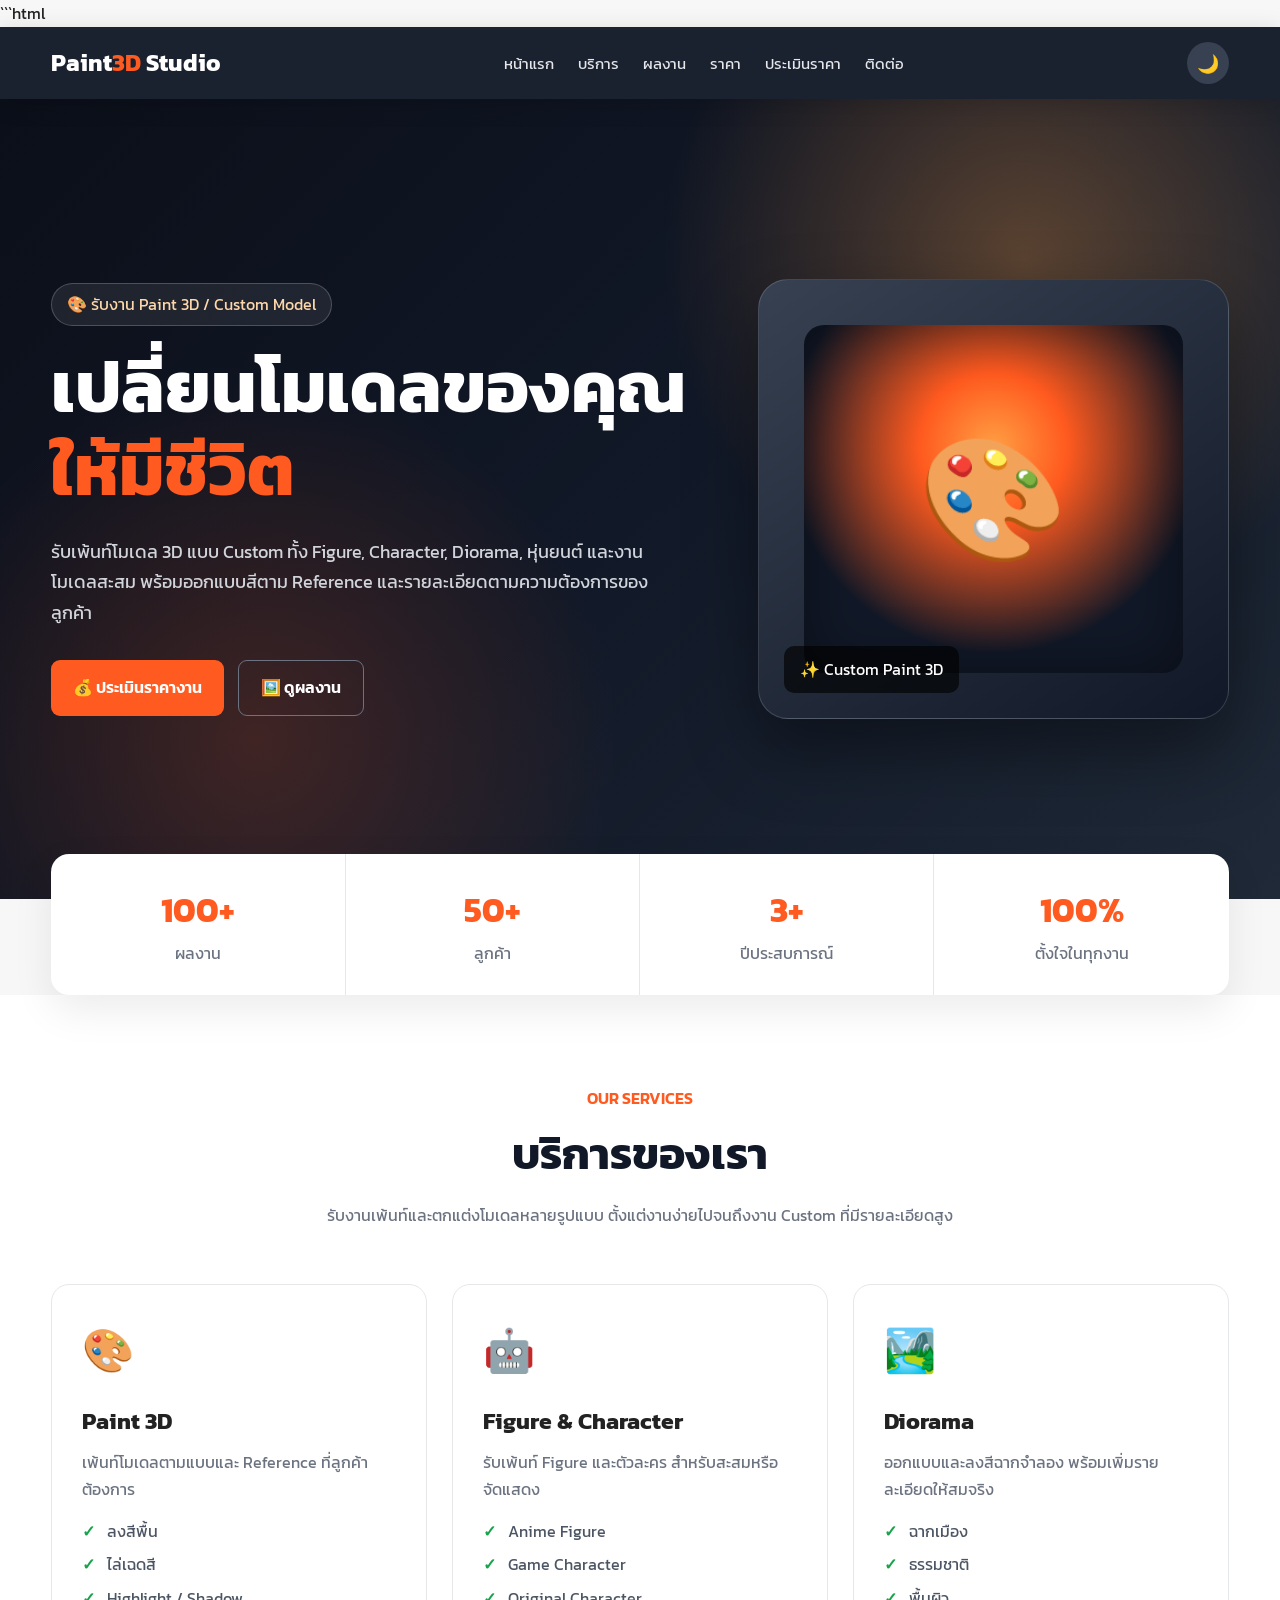
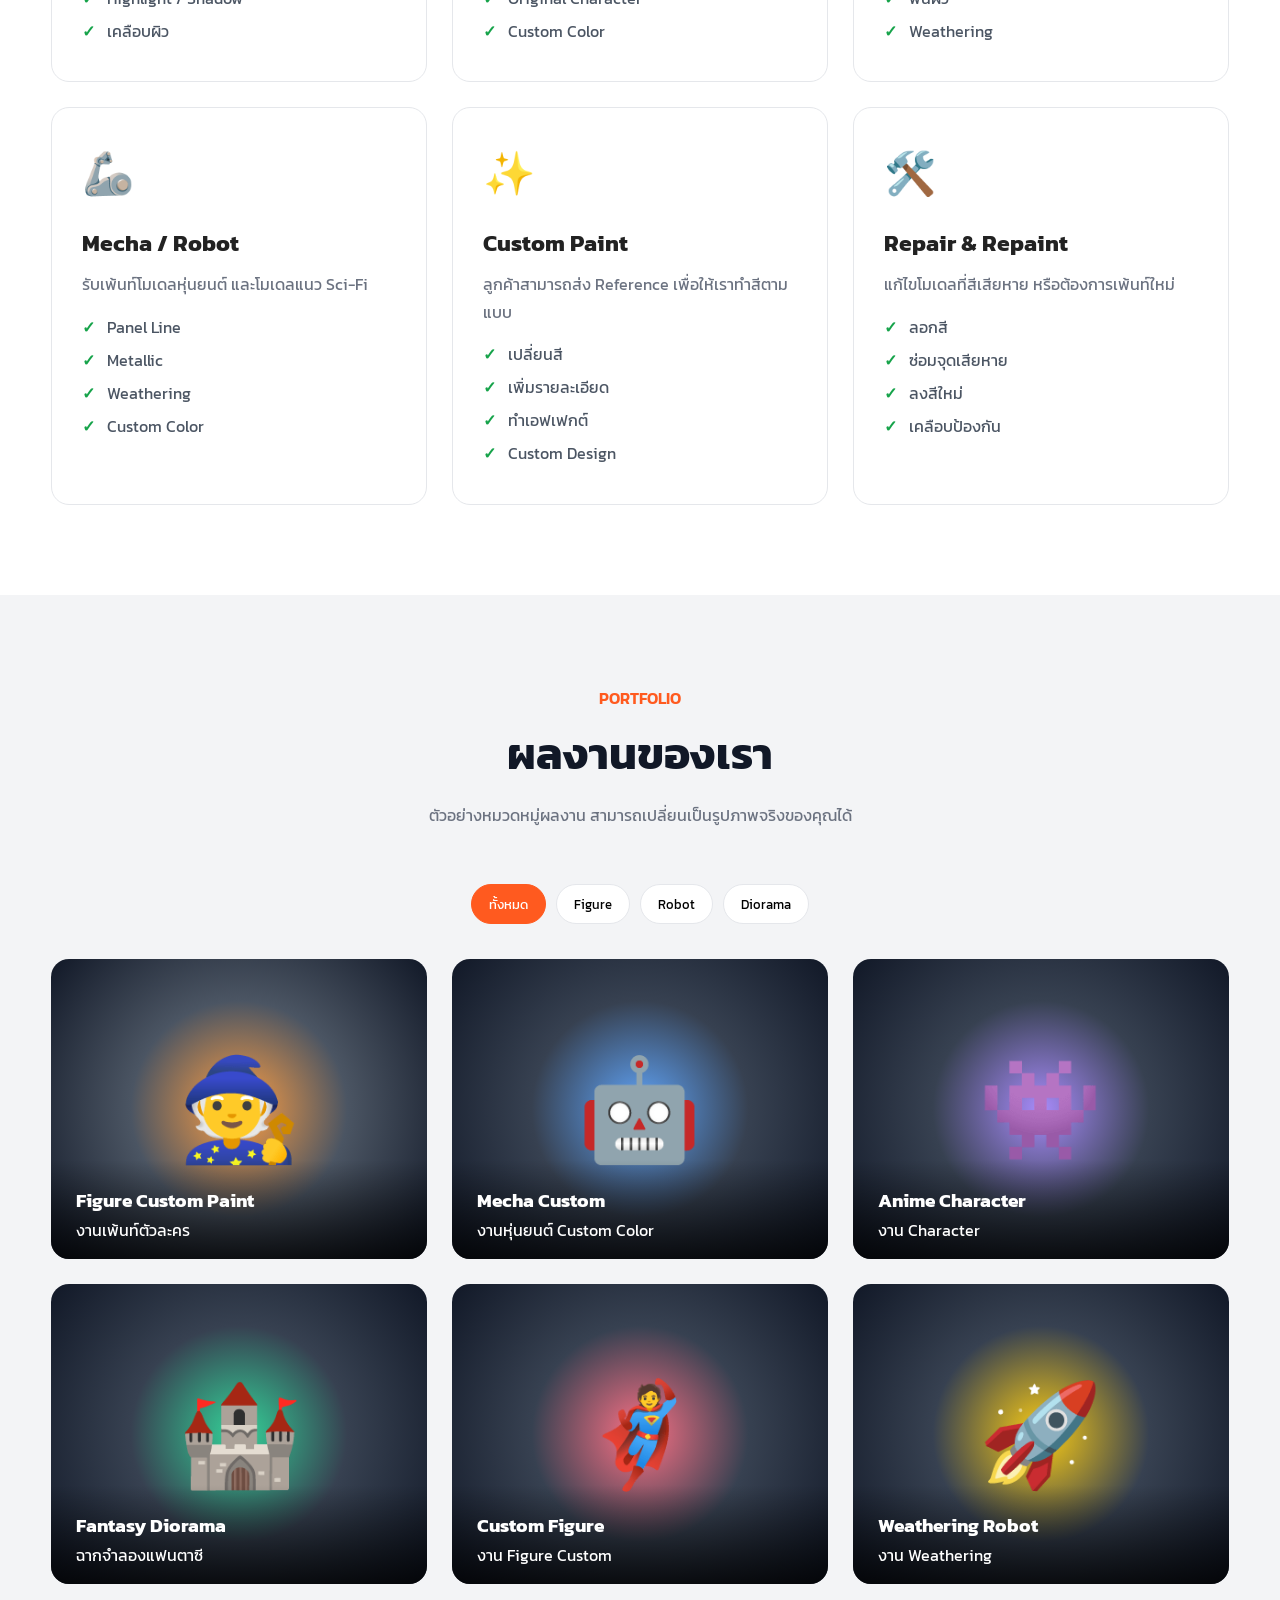
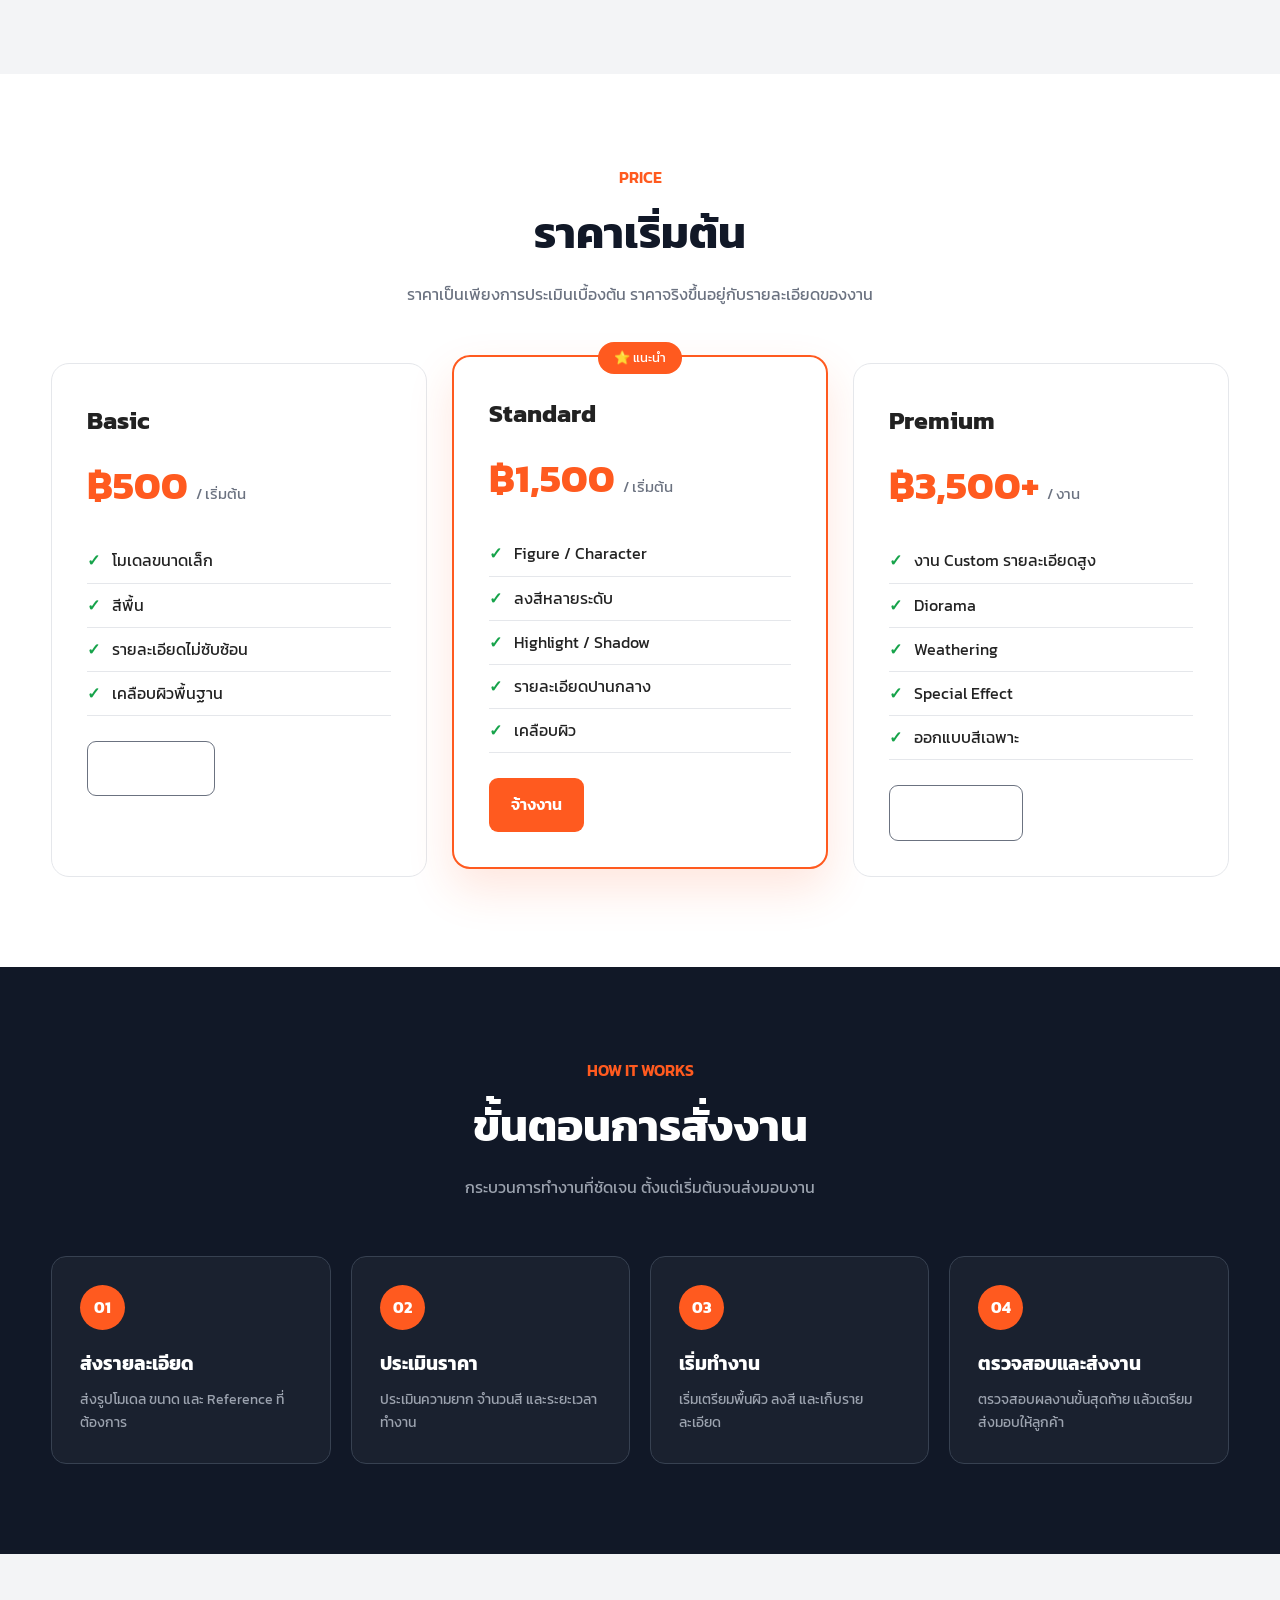
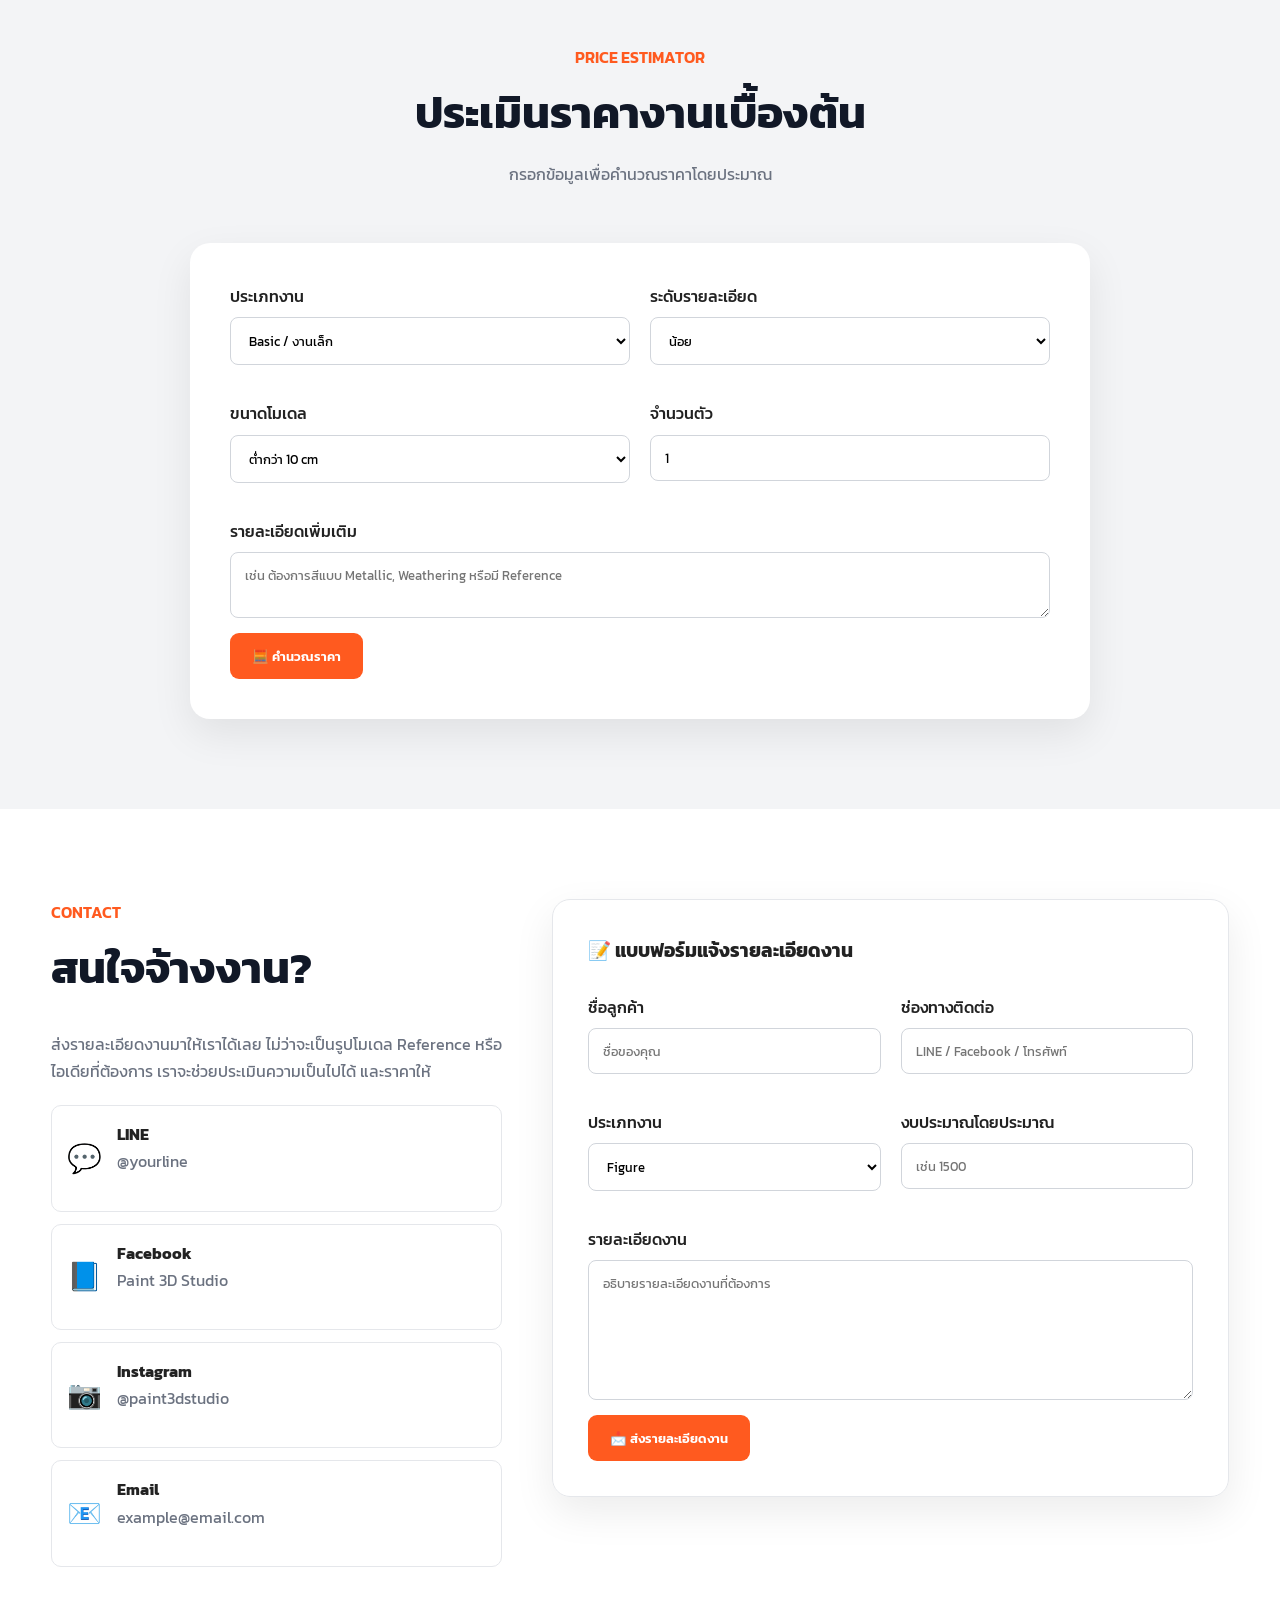
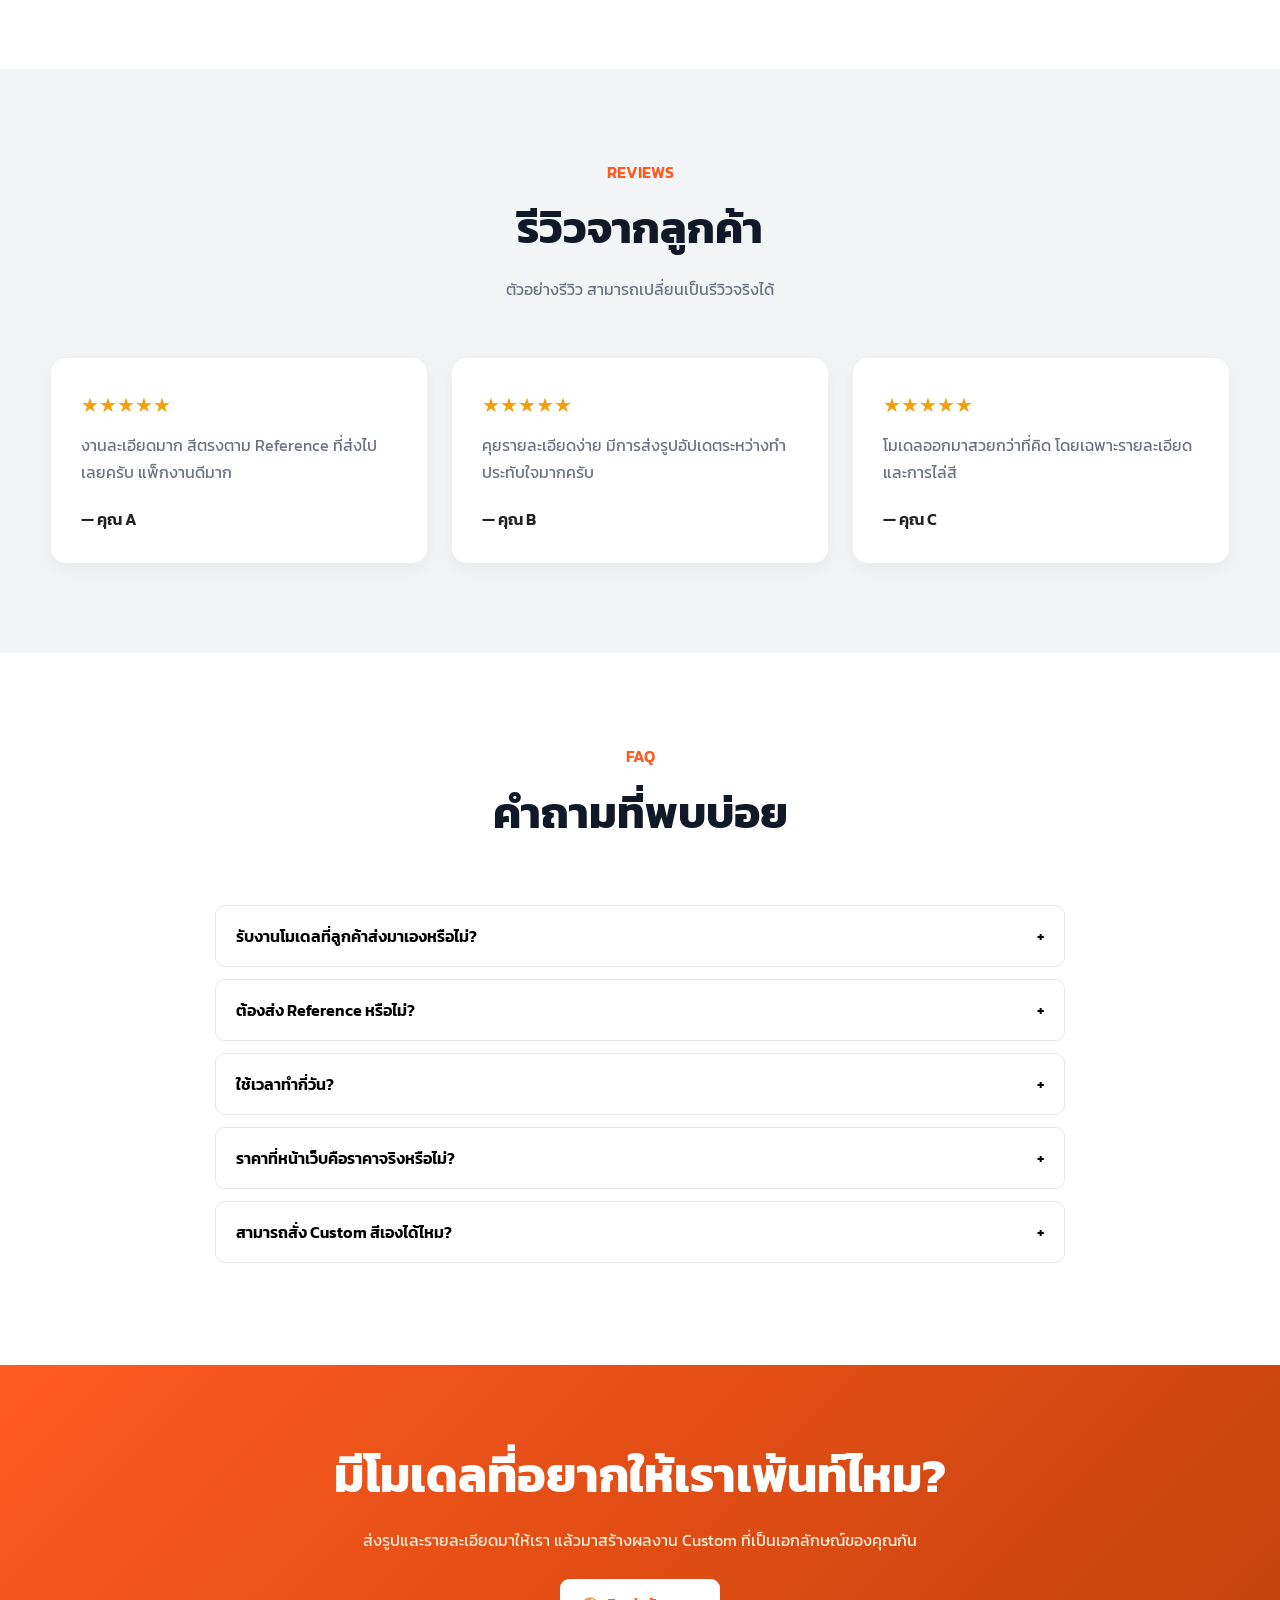
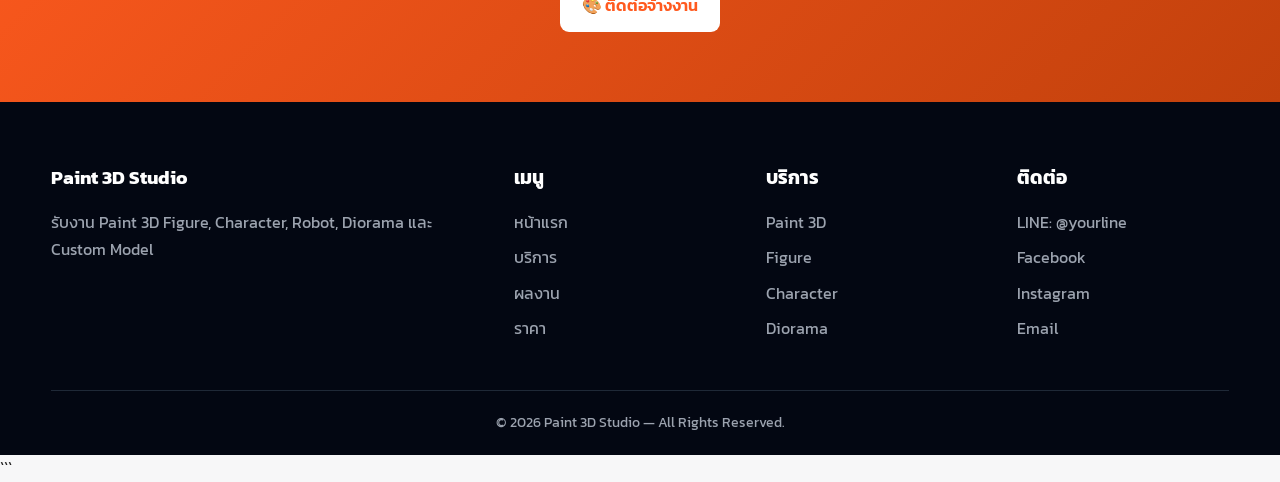
<file: Paint 3D.HTML>
```html
<!DOCTYPE html>
<html lang="th">

<head>

    <meta charset="UTF-8">

    <meta name="viewport"
          content="width=device-width, initial-scale=1.0">

    <meta name="description"
          content="Paint 3D Studio รับงานเพ้นท์โมเดล 3D งาน Figure งาน Character งาน Diorama และงาน Custom">

    <title>Paint 3D Studio | รับงาน Paint 3D</title>


    <!-- =====================================================
         GOOGLE FONT
    ====================================================== -->

    <link rel="preconnect"
          href="https://fonts.googleapis.com">

    <link rel="preconnect"
          href="https://fonts.gstatic.com"
          crossorigin>

    <link href="https://fonts.googleapis.com/css2?family=Kanit:wght@300;400;500;600;700&display=swap"
          rel="stylesheet">


    <!-- =====================================================
         CSS
    ====================================================== -->

    <style>

    /* =====================================================
       RESET
    ====================================================== */

    * {
        margin: 0;
        padding: 0;
        box-sizing: border-box;
    }

    html {
        scroll-behavior: smooth;
    }

    body {

        font-family: "Kanit", sans-serif;

        background: #f7f7f8;

        color: #222;

        line-height: 1.7;

        transition:
            background 0.3s ease,
            color 0.3s ease;
    }

    img {
        max-width: 100%;
        display: block;
    }

    a {
        text-decoration: none;
        color: inherit;
    }

    button,
    input,
    select,
    textarea {
        font-family: inherit;
    }


    /* =====================================================
       VARIABLES
    ====================================================== */

    :root {

        --primary: #ff5a1f;

        --primary-dark: #d9410b;

        --secondary: #ff9f43;

        --dark: #111827;

        --dark-2: #1f2937;

        --gray: #6b7280;

        --light: #f9fafb;

        --white: #ffffff;

        --border: #e5e7eb;

        --success: #16a34a;

        --shadow:
            0 15px 40px rgba(0, 0, 0, 0.08);
    }


    /* =====================================================
       CONTAINER
    ====================================================== */

    .container {

        width: min(1180px, 92%);

        margin: auto;
    }


    /* =====================================================
       HEADER
    ====================================================== */

    header {

        position: sticky;

        top: 0;

        z-index: 5000;

        background:
            rgba(17, 24, 39, 0.96);

        backdrop-filter:
            blur(15px);

        box-shadow:
            0 5px 25px rgba(0, 0, 0, 0.15);
    }

    .navbar {

        min-height: 72px;

        display: flex;

        justify-content: space-between;

        align-items: center;

        gap: 20px;
    }

    .logo {

        color: white;

        font-size: 24px;

        font-weight: 700;

        white-space: nowrap;
    }

    .logo span {

        color: var(--primary);
    }

    .nav-menu {

        display: flex;

        align-items: center;

        gap: 24px;

        list-style: none;
    }

    .nav-menu a {

        color: #e5e7eb;

        font-size: 15px;

        transition: 0.25s;
    }

    .nav-menu a:hover {

        color: var(--secondary);
    }

    .header-actions {

        display: flex;

        align-items: center;

        gap: 10px;
    }

    .theme-btn,
    .menu-btn {

        width: 42px;

        height: 42px;

        border: none;

        border-radius: 50%;

        cursor: pointer;

        color: white;

        background: #374151;

        font-size: 18px;
    }

    .menu-btn {

        display: none;

        border-radius: 8px;
    }


    /* =====================================================
       HERO
    ====================================================== */

    .hero {

        min-height: 700px;

        color: white;

        display: flex;

        align-items: center;

        background:

            radial-gradient(
                circle at 80% 20%,
                rgba(255, 159, 67, 0.3),
                transparent 30%
            ),

            radial-gradient(
                circle at 20% 80%,
                rgba(255, 90, 31, 0.2),
                transparent 30%
            ),

            linear-gradient(
                135deg,
                #0b0f19,
                #111827,
                #1f2937
            );
    }

    .hero-grid {

        display: grid;

        grid-template-columns:
            1.15fr 0.85fr;

        align-items: center;

        gap: 70px;

        padding: 90px 0;
    }

    .hero-badge {

        display: inline-block;

        padding: 7px 15px;

        border:
            1px solid rgba(255,255,255,0.2);

        background:
            rgba(255,255,255,0.08);

        border-radius: 30px;

        margin-bottom: 20px;

        color: #fed7aa;
    }

    .hero h1 {

        font-size:
            clamp(42px, 6vw, 72px);

        line-height: 1.15;

        margin-bottom: 25px;
    }

    .hero h1 span {

        color: var(--primary);
    }

    .hero p {

        color: #d1d5db;

        font-size: 18px;

        max-width: 680px;

        margin-bottom: 32px;
    }

    .hero-buttons {

        display: flex;

        flex-wrap: wrap;

        gap: 14px;
    }

    .btn {

        display: inline-flex;

        align-items: center;

        justify-content: center;

        padding: 13px 22px;

        border-radius: 9px;

        border: none;

        cursor: pointer;

        font-weight: 600;

        transition: 0.25s;
    }

    .btn-primary {

        background: var(--primary);

        color: white;
    }

    .btn-primary:hover {

        background: var(--primary-dark);

        transform:
            translateY(-2px);
    }

    .btn-outline {

        border:
            1px solid #6b7280;

        color: white;

        background: transparent;
    }

    .btn-outline:hover {

        background: white;

        color: var(--dark);
    }

    .hero-preview {

        position: relative;

        min-height: 440px;

        border-radius: 30px;

        overflow: hidden;

        border:
            1px solid rgba(255,255,255,0.15);

        background:
            linear-gradient(
                145deg,
                #374151,
                #111827
            );

        box-shadow:
            0 30px 70px rgba(0,0,0,0.4);
    }

    .preview-model {

        position: absolute;

        inset: 45px;

        border-radius: 20px;

        background:

            radial-gradient(
                circle at 50% 35%,
                #ff9f43,
                #ff5a1f 25%,
                #111827 70%
            );

        display: flex;

        justify-content: center;

        align-items: center;

        font-size: 120px;

        box-shadow:
            inset 0 0 60px rgba(0,0,0,.4);
    }

    .preview-tag {

        position: absolute;

        left: 25px;

        bottom: 25px;

        padding: 10px 16px;

        border-radius: 10px;

        background:
            rgba(0,0,0,.65);

        color: white;
    }


    /* =====================================================
       STATS
    ====================================================== */

    .stats {

        margin-top: -45px;

        position: relative;

        z-index: 10;
    }

    .stats-grid {

        display: grid;

        grid-template-columns:
            repeat(4, 1fr);

        background: white;

        border-radius: 18px;

        overflow: hidden;

        box-shadow: var(--shadow);
    }

    .stat {

        padding: 28px;

        text-align: center;

        border-right:
            1px solid var(--border);
    }

    .stat:last-child {

        border-right: none;
    }

    .stat strong {

        display: block;

        color: var(--primary);

        font-size: 34px;
    }

    .stat span {

        color: var(--gray);
    }


    /* =====================================================
       SECTION
    ====================================================== */

    section {

        padding: 90px 0;
    }

    .section-heading {

        text-align: center;

        margin-bottom: 55px;
    }

    .section-heading .label {

        color: var(--primary);

        font-weight: 600;

        margin-bottom: 5px;
    }

    .section-heading h2 {

        font-size:
            clamp(30px, 4vw, 44px);

        color: var(--dark);

        margin-bottom: 10px;
    }

    .section-heading p {

        color: var(--gray);

        max-width: 700px;

        margin: auto;
    }


    /* =====================================================
       SERVICES
    ====================================================== */

    .services {

        background: white;
    }

    .service-grid {

        display: grid;

        grid-template-columns:
            repeat(3, 1fr);

        gap: 25px;
    }

    .service-card {

        padding: 30px;

        border:
            1px solid var(--border);

        border-radius: 18px;

        background: white;

        transition: 0.3s;
    }

    .service-card:hover {

        transform:
            translateY(-7px);

        box-shadow: var(--shadow);
    }

    .service-icon {

        font-size: 42px;

        margin-bottom: 15px;
    }

    .service-card h3 {

        font-size: 23px;

        margin-bottom: 8px;
    }

    .service-card p {

        color: var(--gray);

        margin-bottom: 15px;
    }

    .service-card ul {

        list-style: none;

        color: #4b5563;
    }

    .service-card li {

        margin: 6px 0;
    }

    .service-card li::before {

        content: "✓";

        color: var(--success);

        font-weight: bold;

        margin-right: 8px;
    }


    /* =====================================================
       PORTFOLIO
    ====================================================== */

    .portfolio {

        background: #f3f4f6;
    }

    .filter-buttons {

        display: flex;

        justify-content: center;

        flex-wrap: wrap;

        gap: 10px;

        margin-bottom: 35px;
    }

    .filter-btn {

        border:
            1px solid var(--border);

        background: white;

        padding: 9px 17px;

        border-radius: 30px;

        cursor: pointer;

        transition: 0.25s;
    }

    .filter-btn.active,
    .filter-btn:hover {

        background: var(--primary);

        color: white;

        border-color:
            var(--primary);
    }

    .portfolio-grid {

        display: grid;

        grid-template-columns:
            repeat(3, 1fr);

        gap: 25px;
    }

    .portfolio-item {

        position: relative;

        min-height: 300px;

        border-radius: 18px;

        overflow: hidden;

        background:
            linear-gradient(
                135deg,
                #374151,
                #111827
            );

        cursor: pointer;
    }

    .portfolio-art {

        width: 100%;

        height: 100%;

        min-height: 300px;

        display: flex;

        justify-content: center;

        align-items: center;

        font-size: 100px;

        background:
            radial-gradient(
                circle,
                #ff9f43,
                #4b5563 45%,
                #111827
            );

        transition: 0.4s;
    }

    .portfolio-item:nth-child(2)
    .portfolio-art {

        background:
            radial-gradient(
                circle,
                #60a5fa,
                #374151 45%,
                #111827
            );
    }

    .portfolio-item:nth-child(3)
    .portfolio-art {

        background:
            radial-gradient(
                circle,
                #a78bfa,
                #374151 45%,
                #111827
            );
    }

    .portfolio-item:nth-child(4)
    .portfolio-art {

        background:
            radial-gradient(
                circle,
                #34d399,
                #374151 45%,
                #111827
            );
    }

    .portfolio-item:nth-child(5)
    .portfolio-art {

        background:
            radial-gradient(
                circle,
                #fb7185,
                #374151 45%,
                #111827
            );
    }

    .portfolio-item:nth-child(6)
    .portfolio-art {

        background:
            radial-gradient(
                circle,
                #facc15,
                #374151 45%,
                #111827
            );
    }

    .portfolio-overlay {

        position: absolute;

        inset: auto 0 0 0;

        padding: 25px;

        color: white;

        background:
            linear-gradient(
                transparent,
                rgba(0,0,0,.85)
            );

        transform:
            translateY(10px);

        transition: 0.3s;
    }

    .portfolio-item:hover
    .portfolio-art {

        transform:
            scale(1.07);
    }

    .portfolio-item:hover
    .portfolio-overlay {

        transform:
            translateY(0);
    }


    /* =====================================================
       PRICING
    ====================================================== */

    .pricing {

        background: white;
    }

    .pricing-grid {

        display: grid;

        grid-template-columns:
            repeat(3, 1fr);

        gap: 25px;

        align-items: stretch;
    }

    .price-card {

        border:
            1px solid var(--border);

        border-radius: 18px;

        padding: 35px;

        background: white;

        position: relative;
    }

    .price-card.featured {

        border:
            2px solid var(--primary);

        box-shadow:
            0 20px 45px rgba(255,90,31,.15);

        transform:
            translateY(-8px);
    }

    .popular {

        position: absolute;

        top: -15px;

        left: 50%;

        transform:
            translateX(-50%);

        background:
            var(--primary);

        color: white;

        padding: 5px 16px;

        border-radius: 30px;

        font-size: 13px;
    }

    .price-card h3 {

        font-size: 25px;

        margin-bottom: 10px;
    }

    .price {

        font-size: 40px;

        font-weight: 700;

        color: var(--primary);

        margin-bottom: 20px;
    }

    .price small {

        font-size: 15px;

        color: var(--gray);

        font-weight: normal;
    }

    .price-list {

        list-style: none;

        margin-bottom: 25px;
    }

    .price-list li {

        padding: 8px 0;

        border-bottom:
            1px solid var(--border);
    }

    .price-list li::before {

        content: "✓";

        color: var(--success);

        margin-right: 8px;

        font-weight: bold;
    }


    /* =====================================================
       WORK PROCESS
    ====================================================== */

    .process {

        background: #111827;

        color: white;
    }

    .process .section-heading h2 {

        color: white;
    }

    .process .section-heading p {

        color: #9ca3af;
    }

    .process-grid {

        display: grid;

        grid-template-columns:
            repeat(4, 1fr);

        gap: 20px;
    }

    .process-card {

        padding: 28px;

        border:
            1px solid #374151;

        border-radius: 15px;

        background:
            rgba(255,255,255,.04);
    }

    .process-number {

        width: 45px;

        height: 45px;

        display: flex;

        align-items: center;

        justify-content: center;

        border-radius: 50%;

        background: var(--primary);

        font-weight: bold;

        margin-bottom: 18px;
    }

    .process-card h3 {

        margin-bottom: 8px;
    }

    .process-card p {

        color: #9ca3af;

        font-size: 14px;
    }


    /* =====================================================
       CALCULATOR
    ====================================================== */

    .calculator {

        background: #f3f4f6;
    }

    .calculator-box {

        max-width: 900px;

        margin: auto;

        padding: 40px;

        background: white;

        border-radius: 20px;

        box-shadow: var(--shadow);
    }

    .form-grid {

        display: grid;

        grid-template-columns:
            repeat(2, 1fr);

        gap: 20px;
    }

    .form-group {

        margin-bottom: 15px;
    }

    .form-group.full {

        grid-column:
            1 / -1;
    }

    .form-group label {

        display: block;

        margin-bottom: 7px;

        font-weight: 500;
    }

    .form-group input,
    .form-group select,
    .form-group textarea {

        width: 100%;

        padding: 12px 14px;

        border:
            1px solid #d1d5db;

        border-radius: 8px;

        outline: none;

        background: white;
    }

    .form-group input:focus,
    .form-group select:focus,
    .form-group textarea:focus {

        border-color:
            var(--primary);

        box-shadow:
            0 0 0 3px
            rgba(255,90,31,.1);
    }

    .estimate-result {

        margin-top: 25px;

        padding: 25px;

        background: #fff7ed;

        border:
            1px solid #fed7aa;

        border-radius: 12px;

        display: none;
    }

    .estimate-result h3 {

        color: var(--primary);

        margin-bottom: 10px;
    }

    .estimate-price {

        font-size: 35px;

        font-weight: 700;

        color: var(--primary);
    }

    .estimate-note {

        color: var(--gray);

        font-size: 14px;
    }


    /* =====================================================
       ORDER FORM
    ====================================================== */

    .order {

        background: white;
    }

    .order-layout {

        display: grid;

        grid-template-columns:
            0.8fr 1.2fr;

        gap: 50px;

        align-items: start;
    }

    .order-info h3 {

        font-size: 30px;

        margin-bottom: 15px;
    }

    .order-info p {

        color: var(--gray);

        margin-bottom: 20px;
    }

    .contact-box {

        display: flex;

        align-items: center;

        gap: 15px;

        padding: 15px;

        margin-bottom: 12px;

        border:
            1px solid var(--border);

        border-radius: 10px;
    }

    .contact-icon {

        font-size: 28px;
    }

    .order-form {

        padding: 35px;

        border:
            1px solid var(--border);

        border-radius: 18px;

        box-shadow: var(--shadow);
    }

    .order-form textarea {

        min-height: 140px;

        resize: vertical;
    }

    .success-message {

        display: none;

        padding: 15px;

        margin-top: 15px;

        border-radius: 8px;

        background: #dcfce7;

        color: #166534;
    }


    /* =====================================================
       REVIEWS
    ====================================================== */

    .reviews {

        background: #f3f4f6;
    }

    .review-grid {

        display: grid;

        grid-template-columns:
            repeat(3, 1fr);

        gap: 25px;
    }

    .review-card {

        padding: 30px;

        background: white;

        border-radius: 15px;

        box-shadow:
            0 5px 20px
            rgba(0,0,0,.05);
    }

    .stars {

        color: #f59e0b;

        font-size: 20px;

        margin-bottom: 10px;
    }

    .review-card p {

        color: var(--gray);

        margin-bottom: 20px;
    }

    .review-author {

        font-weight: 600;
    }


    /* =====================================================
       FAQ
    ====================================================== */

    .faq {

        background: white;
    }

    .faq-container {

        max-width: 850px;

        margin: auto;
    }

    .faq-item {

        border:
            1px solid var(--border);

        border-radius: 10px;

        margin-bottom: 12px;

        overflow: hidden;
    }

    .faq-question {

        width: 100%;

        border: none;

        background: white;

        padding: 18px 20px;

        text-align: left;

        display: flex;

        justify-content: space-between;

        align-items: center;

        cursor: pointer;

        font-weight: 600;

        font-size: 16px;
    }

    .faq-answer {

        display: none;

        padding: 0 20px 20px;

        color: var(--gray);
    }


    /* =====================================================
       CTA
    ====================================================== */

    .cta {

        padding: 70px 0;

        color: white;

        background:

            linear-gradient(
                135deg,
                #ff5a1f,
                #c2410c
            );

        text-align: center;
    }

    .cta h2 {

        font-size:
            clamp(30px, 5vw, 48px);

        margin-bottom: 10px;
    }

    .cta p {

        max-width: 650px;

        margin: 0 auto 25px;

        color: #ffedd5;
    }

    .cta .btn {

        background: white;

        color: var(--primary);
    }


    /* =====================================================
       FOOTER
    ====================================================== */

    footer {

        background: #030712;

        color: #9ca3af;

        padding: 60px 0 20px;
    }

    .footer-grid {

        display: grid;

        grid-template-columns:
            2fr 1fr 1fr 1fr;

        gap: 40px;
    }

    footer h3 {

        color: white;

        margin-bottom: 15px;
    }

    footer ul {

        list-style: none;
    }

    footer li {

        margin-bottom: 8px;
    }

    footer a:hover {

        color: white;
    }

    .copyright {

        border-top:
            1px solid #1f2937;

        margin-top: 40px;

        padding-top: 20px;

        text-align: center;

        font-size: 14px;
    }


    /* =====================================================
       MODAL
    ====================================================== */

    .modal {

        position: fixed;

        inset: 0;

        z-index: 99999;

        display: none;

        align-items: center;

        justify-content: center;

        padding: 20px;

        background:
            rgba(0,0,0,.85);
    }

    .modal-content {

        width: min(700px, 95%);

        background: white;

        border-radius: 15px;

        padding: 30px;

        position: relative;
    }

    .modal-close {

        position: absolute;

        right: 15px;

        top: 15px;

        width: 40px;

        height: 40px;

        border: none;

        border-radius: 50%;

        background: #111827;

        color: white;

        font-size: 22px;

        cursor: pointer;
    }


    /* =====================================================
       BACK TO TOP
    ====================================================== */

    .back-top {

        position: fixed;

        right: 20px;

        bottom: 20px;

        width: 50px;

        height: 50px;

        border: none;

        border-radius: 50%;

        background: var(--primary);

        color: white;

        font-size: 20px;

        cursor: pointer;

        display: none;

        z-index: 4000;
    }


    /* =====================================================
       DARK MODE
    ====================================================== */

    body.dark {

        background: #030712;

        color: #e5e7eb;
    }

    body.dark .services,
    body.dark .pricing,
    body.dark .order,
    body.dark .faq {

        background: #111827;
    }

    body.dark .portfolio,
    body.dark .calculator,
    body.dark .reviews {

        background: #030712;
    }

    body.dark .section-heading h2 {

        color: white;
    }

    body.dark .service-card,
    body.dark .price-card,
    body.dark .calculator-box,
    body.dark .order-form,
    body.dark .review-card {

        background: #1f2937;

        border-color: #374151;
    }

    body.dark .service-card ul {

        color: #d1d5db;
    }

    body.dark .stat {

        background: #1f2937;

        border-color: #374151;
    }

    body.dark .faq-item,
    body.dark .faq-question {

        background: #1f2937;

        color: white;

        border-color: #374151;
    }

    body.dark .form-group input,
    body.dark .form-group select,
    body.dark .form-group textarea {

        background: #111827;

        color: white;

        border-color: #4b5563;
    }

    body.dark .estimate-result {

        background: #431407;

        border-color: #9a3412;
    }


    /* =====================================================
       RESPONSIVE
    ====================================================== */

    @media (max-width: 1000px) {

        .hero-grid {

            grid-template-columns: 1fr;
        }

        .hero-preview {

            max-width: 600px;

            width: 100%;

            margin: auto;
        }

        .service-grid,
        .portfolio-grid,
        .pricing-grid,
        .review-grid {

            grid-template-columns:
                repeat(2, 1fr);
        }

        .process-grid {

            grid-template-columns:
                repeat(2, 1fr);
        }

        .footer-grid {

            grid-template-columns:
                repeat(2, 1fr);
        }

        .order-layout {

            grid-template-columns: 1fr;
        }
    }


    @media (max-width: 750px) {

        .nav-menu {

            display: none;

            position: absolute;

            top: 72px;

            left: 0;

            width: 100%;

            background: #111827;

            flex-direction: column;

            align-items: flex-start;

            padding: 20px 5%;

            gap: 15px;
        }

        .nav-menu.active {

            display: flex;
        }

        .menu-btn {

            display: block;
        }

        .stats-grid {

            grid-template-columns:
                repeat(2, 1fr);
        }

        .stat {

            border-bottom:
                1px solid var(--border);
        }

        .service-grid,
        .portfolio-grid,
        .pricing-grid,
        .review-grid,
        .process-grid,
        .form-grid {

            grid-template-columns: 1fr;
        }

        .form-group.full {

            grid-column: auto;
        }

        .price-card.featured {

            transform: none;
        }

        section {

            padding: 70px 0;
        }

        .hero {

            min-height: auto;
        }

        .hero-grid {

            padding: 70px 0;
        }
    }


    @media (max-width: 480px) {

        .stats-grid {

            grid-template-columns: 1fr;
        }

        .hero h1 {

            font-size: 42px;
        }

        .hero-buttons .btn {

            width: 100%;
        }

        .calculator-box,
        .order-form {

            padding: 22px;
        }

        .footer-grid {

            grid-template-columns: 1fr;
        }
    }

    </style>

</head>


<body>


<!-- =====================================================
     HEADER
====================================================== -->

<header>

    <div class="container navbar">

        <a href="#home"
           class="logo">

            Paint<span>3D</span> Studio

        </a>


        <ul class="nav-menu"
            id="navMenu">

            <li>
                <a href="#home">หน้าแรก</a>
            </li>

            <li>
                <a href="#services">บริการ</a>
            </li>

            <li>
                <a href="#portfolio">ผลงาน</a>
            </li>

            <li>
                <a href="#pricing">ราคา</a>
            </li>

            <li>
                <a href="#calculator">ประเมินราคา</a>
            </li>

            <li>
                <a href="#contact">ติดต่อ</a>
            </li>

        </ul>


        <div class="header-actions">

            <button
                class="theme-btn"
                id="themeBtn"
                onclick="toggleDarkMode()">

                🌙

            </button>


            <button
                class="menu-btn"
                onclick="toggleMenu()">

                ☰

            </button>

        </div>

    </div>

</header>



<!-- =====================================================
     HERO
====================================================== -->

<section
    class="hero"
    id="home">

    <div class="container hero-grid">


        <div>

            <span class="hero-badge">

                🎨 รับงาน Paint 3D / Custom Model

            </span>


            <h1>

                เปลี่ยนโมเดลของคุณ
                <span>ให้มีชีวิต</span>

            </h1>


            <p>

                รับเพ้นท์โมเดล 3D แบบ Custom
                ทั้ง Figure, Character, Diorama,
                หุ่นยนต์ และงานโมเดลสะสม
                พร้อมออกแบบสีตาม Reference
                และรายละเอียดตามความต้องการของลูกค้า

            </p>


            <div class="hero-buttons">

                <a
                    href="#calculator"
                    class="btn btn-primary">

                    💰 ประเมินราคางาน

                </a>


                <a
                    href="#portfolio"
                    class="btn btn-outline">

                    🖼️ ดูผลงาน

                </a>

            </div>

        </div>


        <div class="hero-preview">

            <div class="preview-model">

                🎨

            </div>


            <div class="preview-tag">

                ✨ Custom Paint 3D

            </div>

        </div>


    </div>

</section>



<!-- =====================================================
     STATS
====================================================== -->

<div class="stats">

    <div class="container stats-grid">


        <div class="stat">

            <strong>100+</strong>

            <span>ผลงาน</span>

        </div>


        <div class="stat">

            <strong>50+</strong>

            <span>ลูกค้า</span>

        </div>


        <div class="stat">

            <strong>3+</strong>

            <span>ปีประสบการณ์</span>

        </div>


        <div class="stat">

            <strong>100%</strong>

            <span>ตั้งใจในทุกงาน</span>

        </div>


    </div>

</div>



<!-- =====================================================
     SERVICES
====================================================== -->

<section
    class="services"
    id="services">

    <div class="container">


        <div class="section-heading">

            <div class="label">
                OUR SERVICES
            </div>

            <h2>
                บริการของเรา
            </h2>

            <p>
                รับงานเพ้นท์และตกแต่งโมเดลหลายรูปแบบ
                ตั้งแต่งานง่ายไปจนถึงงาน Custom
                ที่มีรายละเอียดสูง
            </p>

        </div>


        <div class="service-grid">


            <div class="service-card">

                <div class="service-icon">
                    🎨
                </div>

                <h3>
                    Paint 3D
                </h3>

                <p>
                    เพ้นท์โมเดลตามแบบและ Reference
                    ที่ลูกค้าต้องการ
                </p>

                <ul>

                    <li>
                        ลงสีพื้น
                    </li>

                    <li>
                        ไล่เฉดสี
                    </li>

                    <li>
                        Highlight / Shadow
                    </li>

                    <li>
                        เคลือบผิว
                    </li>

                </ul>

            </div>


            <div class="service-card">

                <div class="service-icon">
                    🤖
                </div>

                <h3>
                    Figure & Character
                </h3>

                <p>
                    รับเพ้นท์ Figure และตัวละคร
                    สำหรับสะสมหรือจัดแสดง
                </p>

                <ul>

                    <li>
                        Anime Figure
                    </li>

                    <li>
                        Game Character
                    </li>

                    <li>
                        Original Character
                    </li>

                    <li>
                        Custom Color
                    </li>

                </ul>

            </div>


            <div class="service-card">

                <div class="service-icon">
                    🏞️
                </div>

                <h3>
                    Diorama
                </h3>

                <p>
                    ออกแบบและลงสีฉากจำลอง
                    พร้อมเพิ่มรายละเอียดให้สมจริง
                </p>

                <ul>

                    <li>
                        ฉากเมือง
                    </li>

                    <li>
                        ธรรมชาติ
                    </li>

                    <li>
                        พื้นผิว
                    </li>

                    <li>
                        Weathering
                    </li>

                </ul>

            </div>


            <div class="service-card">

                <div class="service-icon">
                    🦾
                </div>

                <h3>
                    Mecha / Robot
                </h3>

                <p>
                    รับเพ้นท์โมเดลหุ่นยนต์
                    และโมเดลแนว Sci-Fi
                </p>

                <ul>

                    <li>
                        Panel Line
                    </li>

                    <li>
                        Metallic
                    </li>

                    <li>
                        Weathering
                    </li>

                    <li>
                        Custom Color
                    </li>

                </ul>

            </div>


            <div class="service-card">

                <div class="service-icon">
                    ✨
                </div>

                <h3>
                    Custom Paint
                </h3>

                <p>
                    ลูกค้าสามารถส่ง Reference
                    เพื่อให้เราทำสีตามแบบ
                </p>

                <ul>

                    <li>
                        เปลี่ยนสี
                    </li>

                    <li>
                        เพิ่มรายละเอียด
                    </li>

                    <li>
                        ทำเอฟเฟกต์
                    </li>

                    <li>
                        Custom Design
                    </li>

                </ul>

            </div>


            <div class="service-card">

                <div class="service-icon">
                    🛠️
                </div>

                <h3>
                    Repair & Repaint
                </h3>

                <p>
                    แก้ไขโมเดลที่สีเสียหาย
                    หรือต้องการเพ้นท์ใหม่
                </p>

                <ul>

                    <li>
                        ลอกสี
                    </li>

                    <li>
                        ซ่อมจุดเสียหาย
                    </li>

                    <li>
                        ลงสีใหม่
                    </li>

                    <li>
                        เคลือบป้องกัน
                    </li>

                </ul>

            </div>


        </div>

    </div>

</section>



<!-- =====================================================
     PORTFOLIO
====================================================== -->

<section
    class="portfolio"
    id="portfolio">

    <div class="container">


        <div class="section-heading">

            <div class="label">
                PORTFOLIO
            </div>

            <h2>
                ผลงานของเรา
            </h2>

            <p>
                ตัวอย่างหมวดหมู่ผลงาน
                สามารถเปลี่ยนเป็นรูปภาพจริงของคุณได้
            </p>

        </div>


        <div class="filter-buttons">

            <button
                class="filter-btn active"
                onclick="filterPortfolio('all', this)">

                ทั้งหมด

            </button>


            <button
                class="filter-btn"
                onclick="filterPortfolio('figure', this)">

                Figure

            </button>


            <button
                class="filter-btn"
                onclick="filterPortfolio('robot', this)">

                Robot

            </button>


            <button
                class="filter-btn"
                onclick="filterPortfolio('diorama', this)">

                Diorama

            </button>

        </div>


        <div class="portfolio-grid">


            <div
                class="portfolio-item"
                data-category="figure"
                onclick="openPortfolio('Figure Custom Paint')">

                <div class="portfolio-art">
                    🧙
                </div>

                <div class="portfolio-overlay">

                    <h3>
                        Figure Custom Paint
                    </h3>

                    <p>
                        งานเพ้นท์ตัวละคร
                    </p>

                </div>

            </div>


            <div
                class="portfolio-item"
                data-category="robot"
                onclick="openPortfolio('Mecha Custom')">

                <div class="portfolio-art">
                    🤖
                </div>

                <div class="portfolio-overlay">

                    <h3>
                        Mecha Custom
                    </h3>

                    <p>
                        งานหุ่นยนต์ Custom Color
                    </p>

                </div>

            </div>


            <div
                class="portfolio-item"
                data-category="figure"
                onclick="openPortfolio('Anime Character')">

                <div class="portfolio-art">
                    👾
                </div>

                <div class="portfolio-overlay">

                    <h3>
                        Anime Character
                    </h3>

                    <p>
                        งาน Character
                    </p>

                </div>

            </div>


            <div
                class="portfolio-item"
                data-category="diorama"
                onclick="openPortfolio('Fantasy Diorama')">

                <div class="portfolio-art">
                    🏰
                </div>

                <div class="portfolio-overlay">

                    <h3>
                        Fantasy Diorama
                    </h3>

                    <p>
                        ฉากจำลองแฟนตาซี
                    </p>

                </div>

            </div>


            <div
                class="portfolio-item"
                data-category="figure"
                onclick="openPortfolio('Custom Figure')">

                <div class="portfolio-art">
                    🦸
                </div>

                <div class="portfolio-overlay">

                    <h3>
                        Custom Figure
                    </h3>

                    <p>
                        งาน Figure Custom
                    </p>

                </div>

            </div>


            <div
                class="portfolio-item"
                data-category="robot"
                onclick="openPortfolio('Weathering Robot')">

                <div class="portfolio-art">
                    🚀
                </div>

                <div class="portfolio-overlay">

                    <h3>
                        Weathering Robot
                    </h3>

                    <p>
                        งาน Weathering
                    </p>

                </div>

            </div>


        </div>

    </div>

</section>



<!-- =====================================================
     PRICING
====================================================== -->

<section
    class="pricing"
    id="pricing">

    <div class="container">


        <div class="section-heading">

            <div class="label">
                PRICE
            </div>

            <h2>
                ราคาเริ่มต้น
            </h2>

            <p>
                ราคาเป็นเพียงการประเมินเบื้องต้น
                ราคาจริงขึ้นอยู่กับรายละเอียดของงาน
            </p>

        </div>


        <div class="pricing-grid">


            <div class="price-card">

                <h3>
                    Basic
                </h3>

                <div class="price">

                    ฿500

                    <small>
                        / เริ่มต้น
                    </small>

                </div>


                <ul class="price-list">

                    <li>
                        โมเดลขนาดเล็ก
                    </li>

                    <li>
                        สีพื้น
                    </li>

                    <li>
                        รายละเอียดไม่ซับซ้อน
                    </li>

                    <li>
                        เคลือบผิวพื้นฐาน
                    </li>

                </ul>


                <a
                    href="#contact"
                    class="btn btn-outline">

                    สอบถามงาน

                </a>

            </div>



            <div class="price-card featured">

                <div class="popular">
                    ⭐ แนะนำ
                </div>

                <h3>
                    Standard
                </h3>

                <div class="price">

                    ฿1,500

                    <small>
                        / เริ่มต้น
                    </small>

                </div>


                <ul class="price-list">

                    <li>
                        Figure / Character
                    </li>

                    <li>
                        ลงสีหลายระดับ
                    </li>

                    <li>
                        Highlight / Shadow
                    </li>

                    <li>
                        รายละเอียดปานกลาง
                    </li>

                    <li>
                        เคลือบผิว
                    </li>

                </ul>


                <a
                    href="#contact"
                    class="btn btn-primary">

                    จ้างงาน

                </a>

            </div>



            <div class="price-card">

                <h3>
                    Premium
                </h3>

                <div class="price">

                    ฿3,500+

                    <small>
                        / งาน
                    </small>

                </div>


                <ul class="price-list">

                    <li>
                        งาน Custom รายละเอียดสูง
                    </li>

                    <li>
                        Diorama
                    </li>

                    <li>
                        Weathering
                    </li>

                    <li>
                        Special Effect
                    </li>

                    <li>
                        ออกแบบสีเฉพาะ
                    </li>

                </ul>


                <a
                    href="#contact"
                    class="btn btn-outline">

                    สอบถามราคา

                </a>

            </div>


        </div>

    </div>

</section>



<!-- =====================================================
     PROCESS
====================================================== -->

<section
    class="process">

    <div class="container">


        <div class="section-heading">

            <div class="label">
                HOW IT WORKS
            </div>

            <h2>
                ขั้นตอนการสั่งงาน
            </h2>

            <p>
                กระบวนการทำงานที่ชัดเจน
                ตั้งแต่เริ่มต้นจนส่งมอบงาน
            </p>

        </div>


        <div class="process-grid">


            <div class="process-card">

                <div class="process-number">
                    01
                </div>

                <h3>
                    ส่งรายละเอียด
                </h3>

                <p>
                    ส่งรูปโมเดล ขนาด
                    และ Reference ที่ต้องการ
                </p>

            </div>


            <div class="process-card">

                <div class="process-number">
                    02
                </div>

                <h3>
                    ประเมินราคา
                </h3>

                <p>
                    ประเมินความยาก
                    จำนวนสี และระยะเวลาทำงาน
                </p>

            </div>


            <div class="process-card">

                <div class="process-number">
                    03
                </div>

                <h3>
                    เริ่มทำงาน
                </h3>

                <p>
                    เริ่มเตรียมพื้นผิว
                    ลงสี และเก็บรายละเอียด
                </p>

            </div>


            <div class="process-card">

                <div class="process-number">
                    04
                </div>

                <h3>
                    ตรวจสอบและส่งงาน
                </h3>

                <p>
                    ตรวจสอบผลงานขั้นสุดท้าย
                    แล้วเตรียมส่งมอบให้ลูกค้า
                </p>

            </div>


        </div>

    </div>

</section>



<!-- =====================================================
     CALCULATOR
====================================================== -->

<section
    class="calculator"
    id="calculator">

    <div class="container">


        <div class="section-heading">

            <div class="label">
                PRICE ESTIMATOR
            </div>

            <h2>
                ประเมินราคางานเบื้องต้น
            </h2>

            <p>
                กรอกข้อมูลเพื่อคำนวณราคาโดยประมาณ
            </p>

        </div>


        <div class="calculator-box">


            <div class="form-grid">


                <div class="form-group">

                    <label>
                        ประเภทงาน
                    </label>

                    <select id="workType">

                        <option value="500">
                            Basic / งานเล็ก
                        </option>

                        <option value="1200">
                            Figure
                        </option>

                        <option value="1500">
                            Character
                        </option>

                        <option value="1800">
                            Robot / Mecha
                        </option>

                        <option value="2500">
                            Diorama
                        </option>

                        <option value="3000">
                            Custom Premium
                        </option>

                    </select>

                </div>


                <div class="form-group">

                    <label>
                        ระดับรายละเอียด
                    </label>

                    <select id="detailLevel">

                        <option value="1">
                            น้อย
                        </option>

                        <option value="1.3">
                            ปานกลาง
                        </option>

                        <option value="1.7">
                            สูง
                        </option>

                        <option value="2.2">
                            สูงมาก
                        </option>

                    </select>

                </div>


                <div class="form-group">

                    <label>
                        ขนาดโมเดล
                    </label>

                    <select id="modelSize">

                        <option value="1">
                            ต่ำกว่า 10 cm
                        </option>

                        <option value="1.2">
                            10–20 cm
                        </option>

                        <option value="1.5">
                            20–30 cm
                        </option>

                        <option value="2">
                            มากกว่า 30 cm
                        </option>

                    </select>

                </div>


                <div class="form-group">

                    <label>
                        จำนวนตัว
                    </label>

                    <input
                        type="number"
                        id="modelAmount"
                        min="1"
                        value="1">

                </div>


                <div class="form-group full">

                    <label>
                        รายละเอียดเพิ่มเติม
                    </label>

                    <textarea
                        id="estimateDescription"
                        placeholder="เช่น ต้องการสีแบบ Metallic, Weathering หรือมี Reference"></textarea>

                </div>


            </div>


            <button
                class="btn btn-primary"
                onclick="calculatePrice()">

                🧮 คำนวณราคา

            </button>


            <div
                class="estimate-result"
                id="estimateResult">

                <h3>
                    ราคาประเมินเบื้องต้น
                </h3>

                <div
                    class="estimate-price"
                    id="estimatePrice">

                    ฿0

                </div>

                <p class="estimate-note">

                    * ราคานี้เป็นการประเมินเบื้องต้น
                    ราคาจริงอาจเปลี่ยนแปลงตามสภาพโมเดล
                    รายละเอียด และระยะเวลาการทำงาน

                </p>

            </div>


        </div>

    </div>

</section>



<!-- =====================================================
     ORDER
====================================================== -->

<section
    class="order"
    id="contact">

    <div class="container">


        <div class="order-layout">


            <div class="order-info">

                <div class="section-heading"
                     style="text-align:left;margin-bottom:25px;">

                    <div class="label">
                        CONTACT
                    </div>

                    <h2>
                        สนใจจ้างงาน?
                    </h2>

                </div>


                <p>

                    ส่งรายละเอียดงานมาให้เราได้เลย
                    ไม่ว่าจะเป็นรูปโมเดล Reference
                    หรือไอเดียที่ต้องการ
                    เราจะช่วยประเมินความเป็นไปได้
                    และราคาให้

                </p>


                <div class="contact-box">

                    <div class="contact-icon">
                        💬
                    </div>

                    <div>

                        <strong>
                            LINE
                        </strong>

                        <p>
                            @yourline
                        </p>

                    </div>

                </div>


                <div class="contact-box">

                    <div class="contact-icon">
                        📘
                    </div>

                    <div>

                        <strong>
                            Facebook
                        </strong>

                        <p>
                            Paint 3D Studio
                        </p>

                    </div>

                </div>


                <div class="contact-box">

                    <div class="contact-icon">
                        📷
                    </div>

                    <div>

                        <strong>
                            Instagram
                        </strong>

                        <p>
                            @paint3dstudio
                        </p>

                    </div>

                </div>


                <div class="contact-box">

                    <div class="contact-icon">
                        📧
                    </div>

                    <div>

                        <strong>
                            Email
                        </strong>

                        <p>
                            example@email.com
                        </p>

                    </div>

                </div>


            </div>



            <form
                class="order-form"
                onsubmit="submitOrder(event)">


                <h3>
                    📝 แบบฟอร์มแจ้งรายละเอียดงาน
                </h3>


                <br>


                <div class="form-grid">


                    <div class="form-group">

                        <label>
                            ชื่อลูกค้า
                        </label>

                        <input
                            type="text"
                            id="customerName"
                            required
                            placeholder="ชื่อของคุณ">

                    </div>


                    <div class="form-group">

                        <label>
                            ช่องทางติดต่อ
                        </label>

                        <input
                            type="text"
                            id="customerContact"
                            required
                            placeholder="LINE / Facebook / โทรศัพท์">

                    </div>


                    <div class="form-group">

                        <label>
                            ประเภทงาน
                        </label>

                        <select
                            id="orderType">

                            <option>
                                Figure
                            </option>

                            <option>
                                Character
                            </option>

                            <option>
                                Robot / Mecha
                            </option>

                            <option>
                                Diorama
                            </option>

                            <option>
                                Custom
                            </option>

                            <option>
                                Repair / Repaint
                            </option>

                        </select>

                    </div>


                    <div class="form-group">

                        <label>
                            งบประมาณโดยประมาณ
                        </label>

                        <input
                            type="number"
                            id="budget"
                            placeholder="เช่น 1500">

                    </div>


                    <div class="form-group full">

                        <label>
                            รายละเอียดงาน
                        </label>

                        <textarea
                            id="orderDetail"
                            required
                            placeholder="อธิบายรายละเอียดงานที่ต้องการ"></textarea>

                    </div>


                </div>


                <button
                    type="submit"
                    class="btn btn-primary">

                    📩 ส่งรายละเอียดงาน

                </button>


                <div
                    class="success-message"
                    id="successMessage">

                    ✅ ส่งข้อมูลเรียบร้อยแล้ว!
                    ทางร้านจะติดต่อกลับเพื่อพูดคุยรายละเอียด

                </div>


            </form>


        </div>

    </div>

</section>



<!-- =====================================================
     REVIEWS
====================================================== -->

<section
    class="reviews">

    <div class="container">


        <div class="section-heading">

            <div class="label">
                REVIEWS
            </div>

            <h2>
                รีวิวจากลูกค้า
            </h2>

            <p>
                ตัวอย่างรีวิว สามารถเปลี่ยนเป็นรีวิวจริงได้
            </p>

        </div>


        <div class="review-grid">


            <div class="review-card">

                <div class="stars">
                    ★★★★★
                </div>

                <p>

                    งานละเอียดมาก สีตรงตาม Reference
                    ที่ส่งไปเลยครับ แพ็กงานดีมาก

                </p>

                <div class="review-author">
                    — คุณ A
                </div>

            </div>


            <div class="review-card">

                <div class="stars">
                    ★★★★★
                </div>

                <p>

                    คุยรายละเอียดง่าย
                    มีการส่งรูปอัปเดตระหว่างทำ
                    ประทับใจมากครับ

                </p>

                <div class="review-author">
                    — คุณ B
                </div>

            </div>


            <div class="review-card">

                <div class="stars">
                    ★★★★★
                </div>

                <p>

                    โมเดลออกมาสวยกว่าที่คิด
                    โดยเฉพาะรายละเอียดและการไล่สี

                </p>

                <div class="review-author">
                    — คุณ C
                </div>

            </div>


        </div>

    </div>

</section>



<!-- =====================================================
     FAQ
====================================================== -->

<section
    class="faq">

    <div class="container">


        <div class="section-heading">

            <div class="label">
                FAQ
            </div>

            <h2>
                คำถามที่พบบ่อย
            </h2>

        </div>


        <div class="faq-container">


            <div class="faq-item">

                <button
                    class="faq-question"
                    onclick="toggleFAQ(this)">

                    รับงานโมเดลที่ลูกค้าส่งมาเองหรือไม่?

                    <span>
                        +
                    </span>

                </button>


                <div class="faq-answer">

                    รับครับ สามารถส่งโมเดลมาให้เพ้นท์ได้
                    โดยต้องแจ้งรายละเอียดและสภาพโมเดล
                    ก่อนประเมินราคา

                </div>

            </div>


            <div class="faq-item">

                <button
                    class="faq-question"
                    onclick="toggleFAQ(this)">

                    ต้องส่ง Reference หรือไม่?

                    <span>
                        +
                    </span>

                </button>


                <div class="faq-answer">

                    แนะนำให้ส่ง Reference
                    เพื่อให้เข้าใจสี สไตล์
                    และรายละเอียดที่ลูกค้าต้องการมากที่สุด

                </div>

            </div>


            <div class="faq-item">

                <button
                    class="faq-question"
                    onclick="toggleFAQ(this)">

                    ใช้เวลาทำกี่วัน?

                    <span>
                        +
                    </span>

                </button>


                <div class="faq-answer">

                    ระยะเวลาขึ้นอยู่กับขนาด
                    จำนวนชิ้นส่วน และรายละเอียด
                    ของงาน โดยจะแจ้งกำหนดเวลา
                    ก่อนเริ่มงาน

                </div>

            </div>


            <div class="faq-item">

                <button
                    class="faq-question"
                    onclick="toggleFAQ(this)">

                    ราคาที่หน้าเว็บคือราคาจริงหรือไม่?

                    <span>
                        +
                    </span>

                </button>


                <div class="faq-answer">

                    ราคาที่แสดงเป็นราคาเริ่มต้น
                    และเครื่องคำนวณเป็นเพียงราคาประเมิน
                    ราคาจริงต้องประเมินจากโมเดลและรายละเอียดงาน

                </div>

            </div>


            <div class="faq-item">

                <button
                    class="faq-question"
                    onclick="toggleFAQ(this)">

                    สามารถสั่ง Custom สีเองได้ไหม?

                    <span>
                        +
                    </span>

                </button>


                <div class="faq-answer">

                    ได้ สามารถส่งภาพ Reference
                    หรืออธิบายโทนสีที่ต้องการได้

                </div>

            </div>


        </div>

    </div>

</section>



<!-- =====================================================
     CTA
====================================================== -->

<section
    class="cta">

    <div class="container">

        <h2>
            มีโมเดลที่อยากให้เราเพ้นท์ไหม?
        </h2>

        <p>

            ส่งรูปและรายละเอียดมาให้เรา
            แล้วมาสร้างผลงาน Custom
            ที่เป็นเอกลักษณ์ของคุณกัน

        </p>


        <a
            href="#contact"
            class="btn">

            🎨 ติดต่อจ้างงาน

        </a>

    </div>

</section>



<!-- =====================================================
     FOOTER
====================================================== -->

<footer>

    <div class="container">


        <div class="footer-grid">


            <div>

                <h3>
                    Paint 3D Studio
                </h3>

                <p>

                    รับงาน Paint 3D
                    Figure, Character,
                    Robot, Diorama
                    และ Custom Model

                </p>

            </div>


            <div>

                <h3>
                    เมนู
                </h3>

                <ul>

                    <li>
                        <a href="#home">
                            หน้าแรก
                        </a>
                    </li>

                    <li>
                        <a href="#services">
                            บริการ
                        </a>
                    </li>

                    <li>
                        <a href="#portfolio">
                            ผลงาน
                        </a>
                    </li>

                    <li>
                        <a href="#pricing">
                            ราคา
                        </a>
                    </li>

                </ul>

            </div>


            <div>

                <h3>
                    บริการ
                </h3>

                <ul>

                    <li>
                        Paint 3D
                    </li>

                    <li>
                        Figure
                    </li>

                    <li>
                        Character
                    </li>

                    <li>
                        Diorama
                    </li>

                </ul>

            </div>


            <div>

                <h3>
                    ติดต่อ
                </h3>

                <ul>

                    <li>
                        LINE: @yourline
                    </li>

                    <li>
                        Facebook
                    </li>

                    <li>
                        Instagram
                    </li>

                    <li>
                        Email
                    </li>

                </ul>

            </div>


        </div>


        <div class="copyright">

            © 2026 Paint 3D Studio
            — All Rights Reserved.

        </div>


    </div>

</footer>



<!-- =====================================================
     PORTFOLIO MODAL
====================================================== -->

<div
    class="modal"
    id="portfolioModal"
    onclick="closePortfolio(event)">


    <div class="modal-content">

        <button
            class="modal-close"
            onclick="closePortfolio()">

            ×

        </button>


        <h2
            id="portfolioTitle">

            Portfolio

        </h2>


        <br>


        <p>

            สามารถนำส่วนนี้ไปใส่รูปภาพจริง
            รายละเอียดงาน สีที่ใช้
            ระยะเวลาทำงาน และราคาของผลงานได้

        </p>


    </div>

</div>



<!-- =====================================================
     BACK TO TOP
====================================================== -->

<button
    class="back-top"
    id="backTop"
    onclick="window.scrollTo({top:0, behavior:'smooth'})">

    ↑

</button>



<!-- =====================================================
     JAVASCRIPT
====================================================== -->

<script>


/* =====================================================
   MOBILE MENU
===================================================== */

function toggleMenu() {

    const menu =
        document.getElementById("navMenu");

    menu.classList.toggle("active");

}


/* =====================================================
   DARK MODE
===================================================== */

function toggleDarkMode() {

    document.body.classList.toggle("dark");

    const button =
        document.getElementById("themeBtn");


    if (
        document.body.classList.contains("dark")
    ) {

        button.textContent = "☀️";

        localStorage.setItem(
            "paint3d-theme",
            "dark"
        );

    } else {

        button.textContent = "🌙🌙🌙🌙";

        localStorage.setItem(
            "paint3d-theme",
            "light"
        );

    }

}


/* โหลด Theme เดิม */

window.addEventListener(
    "DOMContentLoaded",
    function() {

        const savedTheme =
            localStorage.getItem(
                "paint3d-theme"
            );


        if (
            savedTheme === "dark"
        ) {

            document.body.classList.add("dark");

            document.getElementById(
                "themeBtn"
            ).textContent = "☀️";

        }

    }
);


/* =====================================================
   PORTFOLIO FILTER
===================================================== */

function filterPortfolio(
    category,
    button
) {

    const items =
        document.querySelectorAll(
            ".portfolio-item"
        );


    const buttons =
        document.querySelectorAll(
            ".filter-btn"
        );


    buttons.forEach(
        btn =>
            btn.classList.remove("active")
    );


    button.classList.add("active");


    items.forEach(
        item => {

            const itemCategory =
                item.dataset.category;


            if (
                category === "all" ||
                itemCategory === category
            ) {

                item.style.display = "block";

            } else {

                item.style.display = "none";

            }

        }
    );

}


/* =====================================================
   PORTFOLIO MODAL
===================================================== */

function openPortfolio(title) {

    const modal =
        document.getElementById(
            "portfolioModal"
        );


    document.getElementById(
        "portfolioTitle"
    ).textContent = title;


    modal.style.display = "flex";

    document.body.style.overflow = "hidden";

}


function closePortfolio(event) {

    const modal =
        document.getElementById(
            "portfolioModal"
        );


    if (
        !event ||
        event.target === modal
    ) {

        modal.style.display = "none";

        document.body.style.overflow = "auto";

    }

}


/* =====================================================
   PRICE CALCULATOR
===================================================== */

function calculatePrice() {

    const workType =
        Number(
            document.getElementById(
                "workType"
            ).value
        );


    const detail =
        Number(
            document.getElementById(
                "detailLevel"
            ).value
        );


    const size =
        Number(
            document.getElementById(
                "modelSize"
            ).value
        );


    const amount =
        Math.max(
            1,
            Number(
                document.getElementById(
                    "modelAmount"
                ).value
            )
        );


    let price =
        workType *
        detail *
        size *
        amount;


    /* ปัดราคาให้เป็นหลักสิบ */

    price =
        Math.ceil(
            price / 10
        ) * 10;


    document.getElementById(
        "estimatePrice"
    ).textContent =
        "฿" +
        price.toLocaleString("th-TH");


    document.getElementById(
        "estimateResult"
    ).style.display = "block";

}


/* =====================================================
   ORDER FORM
===================================================== */

function submitOrder(event) {

    event.preventDefault();


    const name =
        document.getElementById(
            "customerName"
        ).value;


    const contact =
        document.getElementById(
            "customerContact"
        ).value;


    const type =
        document.getElementById(
            "orderType"
        ).value;


    const detail =
        document.getElementById(
            "orderDetail"
        ).value;


    if (
        name === "" ||
        contact === "" ||
        detail === ""
    ) {

        alert(
            "กรุณากรอกข้อมูลให้ครบถ้วน"
        );

        return;

    }


    document.getElementById(
        "successMessage"
    ).style.display = "block";


    /*
       ตรงนี้สามารถต่อกับ Backend
       หรือระบบส่งข้อความภายหลังได้
    */


    console.log({
        name: name,
        contact: contact,
        type: type,
        detail: detail
    });


    event.target.reset();

}


/* =====================================================
   FAQ
===================================================== */

function toggleFAQ(button) {

    const answer =
        button.nextElementSibling;


    const icon =
        button.querySelector("span");


    if (
        answer.style.display === "block"
    ) {

        answer.style.display = "none";

        icon.textContent = "+";

    } else {

        answer.style.display = "block";

        icon.textContent = "−";

    }

}


/* =====================================================
   BACK TO TOP
===================================================== */

window.addEventListener(
    "scroll",
    function() {

        const button =
            document.getElementById(
                "backTop"
            );


        if (
            window.scrollY > 500
        ) {

            button.style.display =
                "block";

        } else {

            button.style.display =
                "none";

        }

    }
);


/* =====================================================
   CLOSE MENU AFTER CLICK
===================================================== */

document.querySelectorAll(
    ".nav-menu a"
).forEach(
    link => {

        link.addEventListener(
            "click",
            function() {

                document
                    .getElementById("navMenu")
                    .classList.remove("active");

            }
        );

    }
);


/* =====================================================
   ESC KEY
===================================================== */

document.addEventListener(
    "keydown",
    function(event) {

        if (
            event.key === "Escape"
        ) {

            document.getElementById(
                "portfolioModal"
            ).style.display = "none";

            document.body.style.overflow =
                "auto";

        }

    }
);

</script>


</body>

</html>
```
</file>
